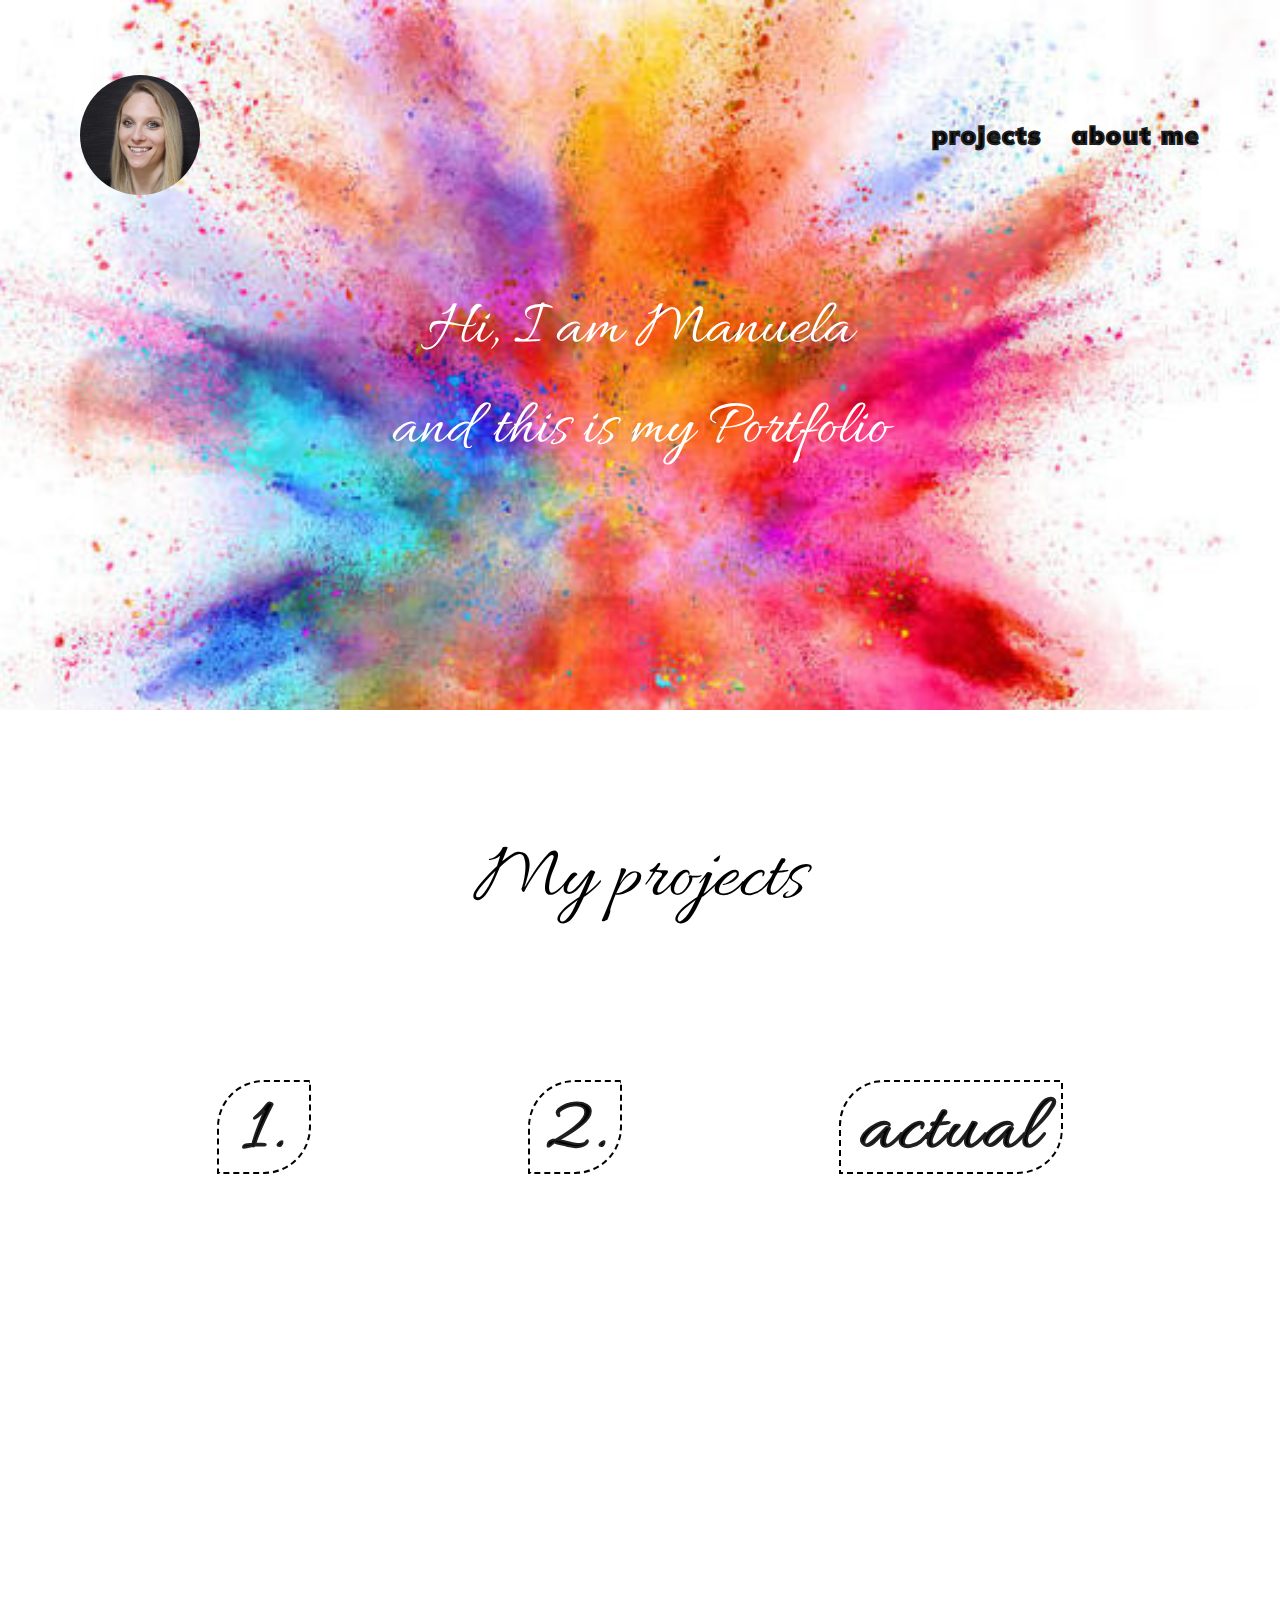
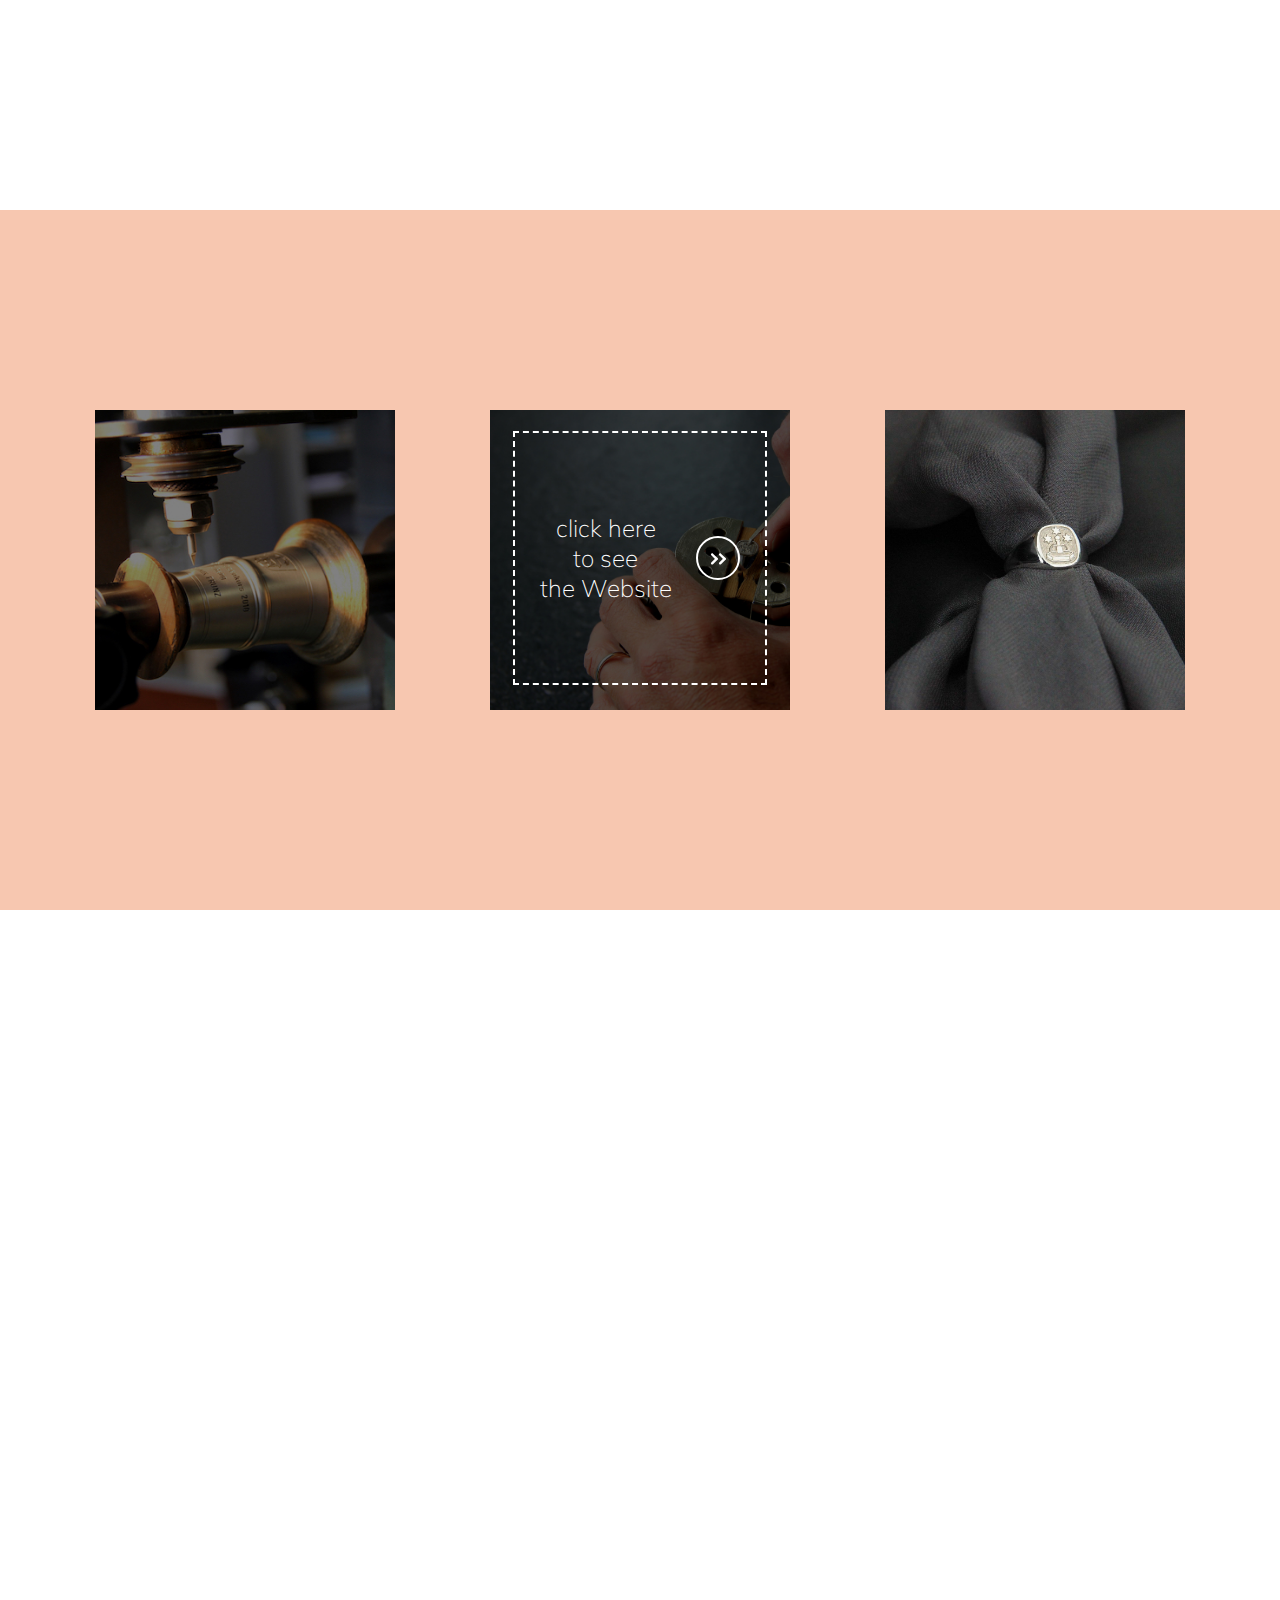
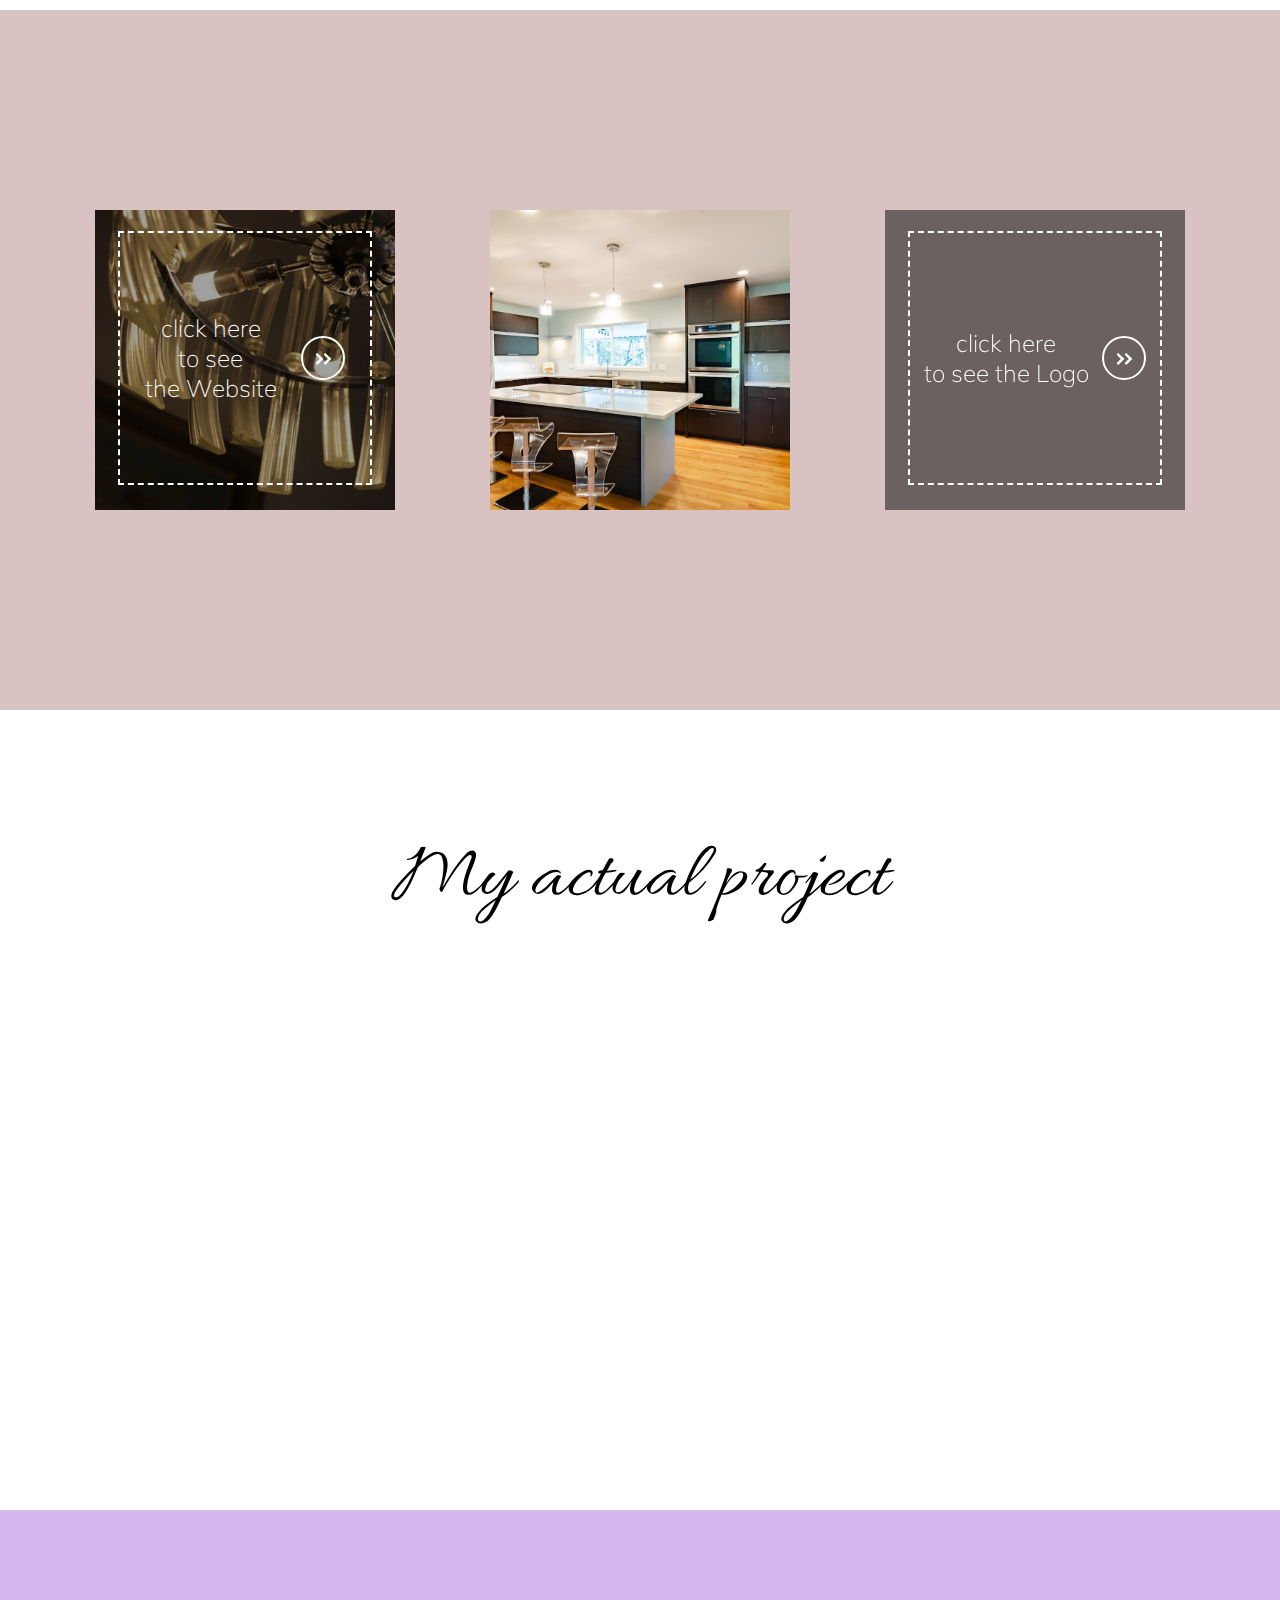
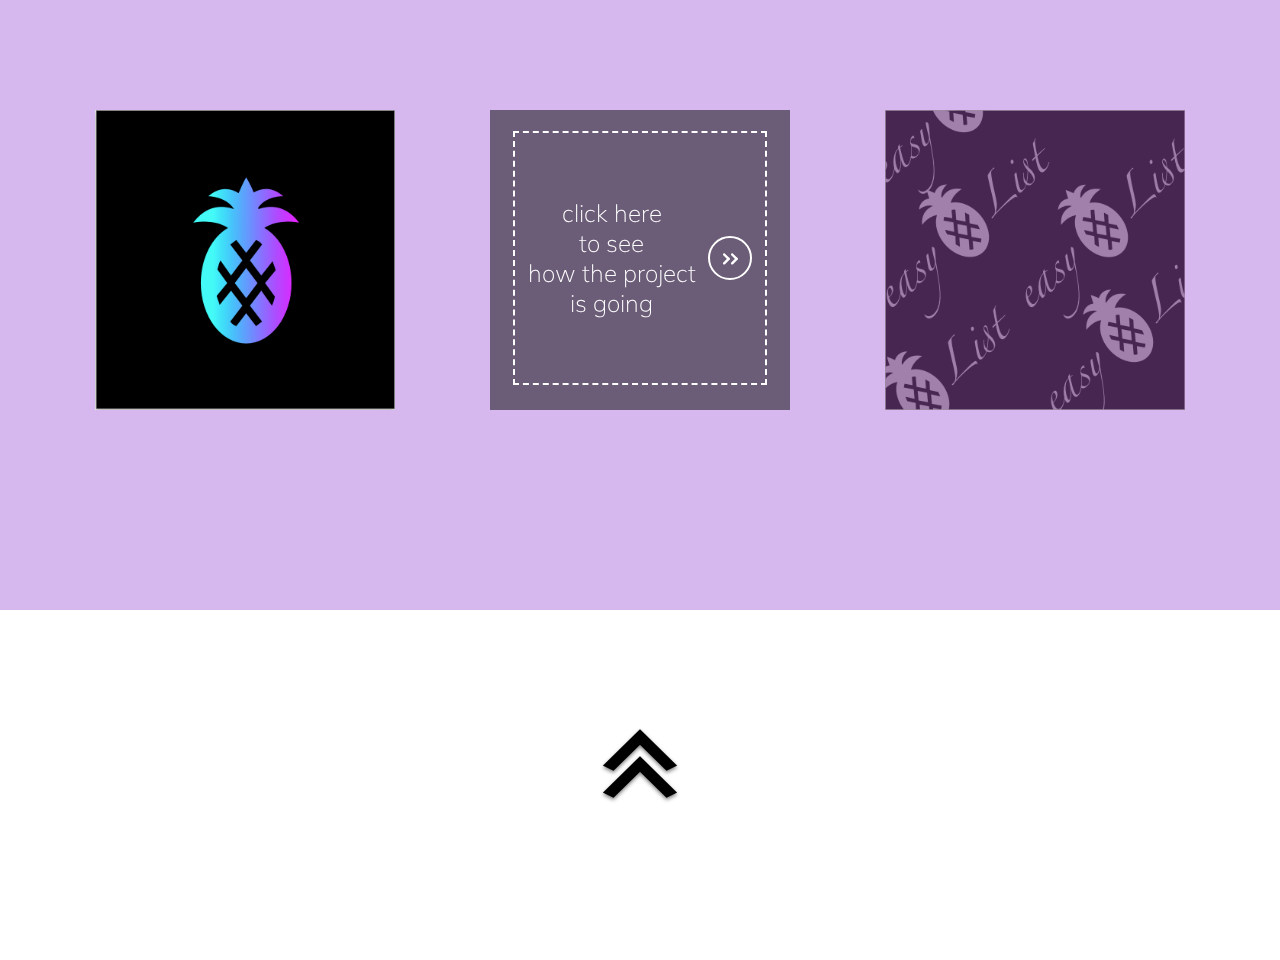
<file: index.html>
<!DOCTYPE html>
<html>
<head>
    <meta charset="utf-8" />
    <meta http-equiv="X-UA-Compatible" content="IE=edge">
    <title>Portfolio 2.0</title>
    <meta name="viewport" content="width=device-width, initial-scale=1">
    <link rel="stylesheet" type="text/css" media="screen" href="styles.css" />
    <link href="https://stackpath.bootstrapcdn.com/font-awesome/4.7.0/css/font-awesome.min.css" rel="stylesheet" integrity="sha384-wvfXpqpZZVQGK6TAh5PVlGOfQNHSoD2xbE+QkPxCAFlNEevoEH3Sl0sibVcOQVnN" crossorigin="anonymous">
    <link href="https://fonts.googleapis.com/css?family=Poiret+One&amp;subset=cyrillic,latin-ext" rel="stylesheet">
    <link href="https://fonts.googleapis.com/css?family=Muli:200,300,300i,400,700&amp;subset=latin-ext" rel="stylesheet">
    <link href="https://fonts.googleapis.com/css?family=Allura&display=swap" rel="stylesheet">
    <link href="https://code.jquery.com/jquery-3.2.1.min.js">
</head>

<body>
<header class="header">
    <div class="header-navigation">
        <div class="blueBox">
        </div>
        
        <nav class="header-navbar">
            <ul class="header-navbar-links" id="header-navbar-links">
                <li><a href="#projects">projects</a></li>
                <li><a href="about.html">about me</a></li>
            </ul>
        </nav>
    </div>
        <div class="myName">
            <div class="myNameTitle">
                <p>Hi, I am Manuela</p>
                <p>and this is my Portfolio</p>
            </div>
        </div>
</header>

<div class="white-area white-area-first">
    <div class="white-area-text" id="projects">
        <p>My projects</p>
       
    </div>
    <div class="link-to-project">
        <a href="#first-project">
            <div class="project-circle">
                <p>1.</p>
            </div>
        </a>
        <a href="#second-project">
            <div class="project-circle">
                <p>2.</p>
            </div>
        </a>
        <a href="#actual-project">
            <div class="project-circle-actual">
                <p>actual</p>
            </div>
        </a>
    </div>
</div>

<div class="image-between">
    <div class="image-between-title" id="first-project">
        <h1>Gravuren Brunner</h1>
        <p class="image-between-subtitle">Website created with HTML5, CSS3 and JavaScript</p>
    </div>
   
    
</div>

<div class= "parallax-section">
    <div class="bigSquare">
        <img src="img/Titelbilddunkel2.0.jpeg">
    </div>
    
    <div class="smallSquare smallSquare-one">
        <div class="whiteborder">
            <div class="text-in-whiteborder">
                <p>click here</p>
                <p> to see</p>
                <p> the Website</p>
            </div>
           
            <a href="https://gravurenbrunner.ch/">
                <div class="round">
                    <div id="cta">
                        <span class="arrow primera next "></span>
                        <span class="arrow segunda next "></span>
                    </div>
                </div>
            </a>
        </div>
    </div>


    <div class="bigSquare">
        <img src="img/Wappenring.jpeg">
    </div>
</div>

<div class="white-area-empty">

</div>

<div class="image-between image-between-two" id="second-project">
    <div class="image-between-title">
        <h1>Shine Light</h1>
        <p class="image-between-subtitle">Website created with HTML5 and CSS3</p>
        <p>later wordpress was integrated</p>
    </div>
</div>

<div class= "parallax-section parallaxsection-two">
    <div class="smallSquare smallSquare-two">
        <div class="whiteborder">
            <div class="text-in-whiteborder">
                <p>click here</p>
                <p> to see</p>
                <p> the Website</p>
            </div>
            <a href="https://shinelight.ch/">
                <div class="round">
                    <div id="cta">
                        <span class="arrow primera next "></span>
                        <span class="arrow segunda next "></span>
                    </div>
                </div>
            </a>
        </div>
    </div>

    <div class="bigSquare">
        <img src="img/Kuechenbeleuchtung.jpg">
    </div>

    <div class="smallSquare smallSquare-three">
        <div class="whiteborder">
            <div class="text-in-whiteborder">
                <p>click here</p>
                <p> to see the Logo</p>
            </div>
            <a href="img/Logo.pdf">
                <div class="round">
                    <div id="cta">
                        <span class="arrow primera next "></span>
                        <span class="arrow segunda next "></span>
                    </div>
                </div>
            </a>
        </div>
    </div>
</div>

<div class="white-area">
    <div class="white-area-text" id="projects">
        <p>My actual project</p>
    </div>
</div>

    
<div class="image-between image-between-three" id="actual-project">
    <div class="image-between-title">
        <h1>Shopping List</h1>
        <p class="image-between-subtitle">created with Angular</p>
    </div>
</div>
    
<div class= "parallax-section parallaxsection-three">
    <div class="bigSquare">
        <img src="img/easyList.png">
    </div>
    
    <div class="smallSquare smallSquare-three">
        <div class="whiteborder">
            <div class="text-in-whiteborder">
                <p>click here</p>
                <p>to see</p>
                <p>how the project</p>
                <p>is going</p>
            </div>
            
            <a href="https://shoppinglist-bb6ef.firebaseapp.com">
                <div class="round">
                    <div id="cta">
                        <span class="arrow primera next "></span>
                        <span class="arrow segunda next "></span>
                    </div>
                </div>
            </a>
        </div>
    </div>
    <div class="bigSquare">
        <img src="img/Artboardpurple2.png">
    </div>
</div>
<div class="white-area-empty">
    <a href="#">
        <img src="img/arrowsup.png" class="footer-arrow-up ">
    </a>
</div>
<script src="main.js"></script>
</body>
</html>
</file>
<file: styles.css>
html {
    scroll-behavior: smooth;
}

html body {
    font-family: 'Muli', sans-serif;
}



/**
* Header-Bereich
*/
.container {
    padding: 60px 80px 60px 80px;

}

.header {
    background-image: url("img/colorfulbackground.jpeg");
    background-repeat: no-repeat;
    padding: 60px 80px 0px 80px;
    background-attachment: fixed;
    background-size: cover;
    background-position: 50% 50%;
}

.header-navigation {
    display: flex;
    flex-wrap: wrap-reverse;
    justify-content: space-between;
    align-content: center;
    align-items: center;
    height: 150px;
    width: 100%;
    background-size: cover;
    background-color: transparent;
    
    
}

.blueBox {
    height: 120px;
    width: 120px;
    background-color: rgb(0, 0, 0);
    background-repeat: no-repeat;
    background-image: url("img/Bewerbungsfoto.jpg");
    background-size: 100%;
    border-radius: 50%;
    transition: all 1s ease-in;
}

.blueBox:hover {
    background-color: rgb(224, 23, 204);
    cursor: pointer;
    border-radius: 0%;
    transform: rotate(360deg);
}

.header-navbar-links {
    flex-shrink: 2;
    
}



.header-navbar-links a {
    color: rgb(0, 0, 0);
    text-decoration: none;
    font-size: 150%; 
    transition: all 1s; 
}

.header-navbar-links a:hover {
    text-decoration: none;
    color: rgb(17, 16, 16);
    cursor: pointer;
}

.header-navbar-links li {
    float: left;
    list-style-type: none;
    margin-left: 30px;

}

.myName {
    height: 500px;
}

.myNameTitle {
    padding-top: 60px;
}

.myNameTitle p{
    color: rgb(255, 255, 255);
    font-weight: lighter;
    font-family: 'Allura', cursive;
    font-size: 400%;
    text-align: center;
    margin: 20px;
}

@media (max-width:581px) {
    .header-navigation {
        height: 200px;
        flex-direction: column;
        flex-wrap: nowrap;
    }
}
@media (max-width:485px) {
    .header {
        padding: 40px 10px 0px 10px;
    }
}
@media (max-width:324px) {
    .header-navbar-links a {
        font-size: 120%; 
    }
    .myNameTitle p{
        font-size: 300%;
    }
}



/*my projects-section*/

.white-area {
    height: 400px;
}

.white-area-empty{
    height: 300px;
}

.white-area-first {
    height: 700px;
}

.white-area-text{
    padding-top: 120px;
}

.white-area p{
    color: rgb(0, 0, 0);
    font-weight: lighter;
    font-family: 'Allura', cursive;
    font-size: 500%;
    text-align: center;
    margin: 0px;
}

@media (max-width:336px) {
    .white-area p{
        font-size: 380%;
    }
    .white-area-empty {
        height: 200px;
    }
}


.image-between-title {
    padding-top: 120px;
    
}

@media (max-width:713px) {
    .image-between-title {
        padding-top: 80px;
    }
}

.link-to-project {
    padding-top: 150px;
    display: flex;
    flex-direction: row;
    flex-wrap: nowrap;
    justify-content: space-evenly;
    font-family: 'Allura', cursive;
    margin: 0 auto 0 auto;
}

.link-to-project a {
    text-decoration: none;
    font-weight: 200;
}

@media (max-width:474px) {
    .link-to-project {
        padding-top: 70px;
        flex-direction: column;
        justify-content: space-evenly;
        align-items: center;
        align-content: center;
        height: 350px;
    }
}



.project-circle {
    max-height: 90px;
    width: 90px;
    border: dashed 2px black;
    border-radius: 50% 0;
    position: relative;
    top: 0;
    transition: top ease-in-out 0.3s;
}



.project-circle-actual {
    max-height: 90px;
    width: 220px;
    border: dashed 2px black;
    border-radius: 45px 0;
    position: relative;
    top: 0;
    transition: top ease-in-out 0.3s;
}

.project-circle:hover,
.project-circle-actual:hover {
    top: -15px;
    cursor: pointer;
    background-color: rgb(224, 228, 251);
  }


.image-between-title h1 {
    color: rgb(255, 255, 255);
    font-weight: lighter;
    font-family: 'Allura', cursive;
    font-size: 700%;
    text-align: center;
    margin: 0px;
}

@media (max-width:845px) {
    .image-between-title h1 {
        font-size: 550%;
    }
}

@media (max-width:586px) {
    .image-between-title h1 {
        font-size: 350%;
    }
}

.image-between-title p {
    color: rgb(255, 255, 255);
    font-weight: lighter;
    font-size: 200%;
    text-align: center;
    margin: 0px;
}

.image-between-subtitle {
    color: white;
    padding-top: 70px;
    font-weight: lighter;
    font-size: 200%;
    text-align: center;
    margin: 0px;
}

@media (max-width:1039px) {
    .image-between-title p,
    .image-between-subtitle {
        font-size: 150%;
    }
}

@media (max-width:341px) {
    .image-between-title p,
    .image-between-subtitle {
        font-size: 100%;
       
    }
}




.image-between {
    background-image: url("./img/Handgravur.jpeg");
    background-attachment: fixed;
    background-size: cover;
    background-position: 50% 50%;
    height: 400px;
    filter: grayscale(100%);
    background-repeat: no-repeat;
   
}

.image-between-two {
    background-image: url("./img/Kuechenbeleuchtung.jpg");
}

.image-between-three {
    background-image: url("./img/grocery1.jpg");
}

.parallax-section{
	height: 700px;
  	background-color:rgb(247,199,176);
    display: flex;
    flex-direction: row;
    flex-wrap: nowrap;
    justify-content: space-evenly;
    align-items: center;
}

@media (max-width:625px) {
    .parallax-section {
        height:700px;
        flex-direction: column;
    }
    
}

.parallaxsection-two {
    background-color: rgba(186, 147, 147, 0.559);
}

.parallaxsection-three {
    background-color: rgba(181, 129, 225, 0.559);
}

.bigSquare {
    height: 300px;
    width: 300px;
    background-color: rgb(166,150,146, 0.7);
}
.bigSquare img{
    width: 100%;
    height: 100%;
    object-fit:cover; 
}



.smallSquare {
    height: 300px;
    width: 300px;
    background-color: rgb(0, 0, 0, 0.5);
    background-size: cover;
    background-position: 50% auto;
}

.smallSquare-one {
    background-image: url("./img/Handgravurdunkel.jpeg");
}

.smallSquare-two {
    background-image: url("./img/Kronleuchterdunkel.jpg.png");
}

.smallSquare-three {
    background-color: rgb(0, 0, 0, 0.5);
    filter: grayscale(100%);
}



.whiteborder {
    display: flex;
    flex: row;
    flex-wrap: nowrap;
    justify-content: space-evenly;
    align-items: center;
    height: 250px;
    width: 250px;
    border: 2px dashed white;
    margin: 21px auto 0 auto;
   
}

.text-in-whiteborder p{
    color: white;
    text-align: center;
    margin: 0px;
    font-size: 150%;
} 

@media (max-width:945px) {
    .bigSquare,
    .smallSquare {
        height: 200px;
        width: 200px;
    }

    .whiteborder {
        height: 170px;
        width: 170px;
        margin: 14px auto 0 auto;
    }
    .text-in-whiteborder p{
        font-size: 100%;
    }
}





/* roundarrow-btn */

.round {
    border: 2px solid #fff;
    width: 40px;
    height: 40px;
    border-radius: 100%;
    
}

#cta{
    width:100%; cursor: pointer; position: absolute;
}

#cta .arrow{
    left: 30%;
}
.arrow {
    position: absolute; 
    bottom: 0;  
    margin-left:0px; 
    width: 12px; 
    height: 12px; 
    background-size: c
    contain; top:15px;
}

.segunda{
    margin-left: 8px;
}
.next {
	background-image: url([data-uri]);
}

@keyframes bounceAlpha {
  0% {opacity: 1; transform: translateX(0px) scale(1);}
  25%{opacity: 0; transform:translateX(10px) scale(0.9);}
  26%{opacity: 0; transform:translateX(-10px) scale(0.9);}
  55% {opacity: 1; transform: translateX(0px) scale(1);}
}

.bounceAlpha {
    animation-name: bounceAlpha;
    animation-duration:1.4s;
    animation-iteration-count:infinite;
    animation-timing-function:linear;
}

.arrow.primera.bounceAlpha {
    animation-name: bounceAlpha;
    animation-duration:1.4s;
    animation-delay:0.2s;
    animation-iteration-count:infinite;
    animation-timing-function:linear;
}

.round:hover .arrow{
    animation-name: bounceAlpha;
    animation-duration:1.4s;
    animation-iteration-count:infinite;
    animation-timing-function:linear;
}
.round:hover .arrow.primera{
    animation-name: bounceAlpha;
    animation-duration:1.4s;
    animation-delay:0.2s;
    animation-iteration-count:infinite;
    animation-timing-function:linear;
}



/* about me / Hobbys */

*,*:before,*:after {box-sizing:inherit;margin:0; padding:0; border:0 none; position: relative;}


@media screen and (min-width: 300px) {
	body > article {
		display: flex;
		flex-wrap: wrap;
	}

figure {
    background: #eee;
    width: calc( 50% + 1px);
    height: 100vh;
    margin: 0 auto 10vh 0;
    position: sticky;
    top: 0;
    overflow: hidden;
    box-shadow: 4px -4px 8px rgba(0,0,0,.4);
    
}
    .aboutMeIMG {
        max-height: 100%;
        background-position: 0% 100%;
    }
figure::after {
    content: '';
    position: absolute;
    top: 3vmin;
    right: 5vmin;
    bottom: 3vmin;
    left: 40%;
    border: 2px dashed #fff;
    outline: 1px solid #fff;
    outline-offset: -3vmin;
    backdrop-filter: grayscale(1);
    pointer-events: none;
        }
figure:nth-of-type(2n)::after {
   
    left: 5vmin;
    top: 30vmin;
    right: 3vmin;
    bottom: 10vmin;
    right: 20%;
    
}
figure:nth-of-type(4n)::after {
   
    left: 5vmin;
    top: 15vmin;
    right: 3vmin;
    bottom: 35vmin;
    left: 20%;
    
}
section {
    background: #e5e5e5;
    width: calc(50% + 1px);
    height: 100vh;
    margin: 0 0 10vh 49%;
    position: sticky;
    top: 0;
    overflow: hidden;
    padding: 5vmin;
    box-shadow: -4px -4px 8px rgba(0,0,0,.4);
        }
figure:nth-of-type(1),{  
    margin: 0 0 10vh 0;
    width: 50%;
        }
section:nth-of-type(1),
section:nth-of-type(3) {
    margin: 0 0 10vh 50%;
    width: 50%;
    box-shadow: -4px -4px 8px rgba(0,0,0,.4);
}
figure:nth-of-type(2n) {
    margin: 0 0 10vh 50%;
    width: 50%;
    box-shadow: -4px -4px 8px rgba(0,0,0,.4);
        }
section:nth-of-type(2n) {
    margin: 0 50% 10vh 0;
    width: 50%;
    box-shadow: 4px -4px 8px rgba(0,0,0,.4);
    }
figure:last-of-type,
section:last-of-type {
    margin-bottom: 0;
}
 section::before {
    background: inherit;
    z-index: 1;
    content: '';
    position: absolute;
    top: 50%;
    left:0;
    width: 7vmin;
    height: 7vmin;
    transform: translate(calc(-50% + 1px), -50%) rotate(-45deg);
    clip-path: polygon(-15% -15%, 110% 0%, 0% 110%);
    box-shadow: -4px -2px 8px rgba(0,0,0,.4);
    border-radius: 1.5vmin 0 0 0;
}
section:nth-of-type(2n)::before {
    left:auto;
    right: 0;
    transform: translate(calc(50% - 1px), -50%) rotate(-45deg) scale(-1);
}
section::after {
    content: '';
    position: absolute;
    top: 5vmin;
    right: 45%;
    bottom: 5vmin;
    left: 5vmin;
    border: 2px dashed #fff;
    outline: 1px solid #fff;
    outline-offset: -5vmin;
    backdrop-filter: invert(1);
    pointer-events: none;
}
section:nth-of-type(2n):after {
    right: 5vmin;
    left: 45%;
}
figure img {
    min-width: 100%;
    min-height: 100%;
    object-fit: cover;
    object-position: center;
}
section > div {
    display: flex;
    flex-direction: column;
    align-items: center;
    height: 100%;
    padding: 1rem;
}
h1,
h2 {
    margin: 15% 0 auto;
    font-size: calc(5vmin + 3vmax);
    text-align: center;
    font-weight: 700;
    line-height: 1;
    word-spacing: .5rem;
}
p {
    text-align: right;
    font-weight: 200;
    font-size: calc(1.5vmin + 1.75vmax);
    margin-bottom: 15%;
}
a {
    color: transparent;
    -webkit-text-stroke: 2px #212121;
    text-decoration: none;
    font-weight: 900;
    letter-spacing: 2px;
}

a:hover, a:focus {	
    -webkit-text-stroke: 1px #999;
}

/* footer */

.footer-arrow-up {
    display: block;
    margin: 50px auto ;
   
}

@media (max-width:485px) {
    .footer-arrow-up {
        max-height: 150px;
    }
}

/* aubout me */

.arrow-down {
   padding-top: 80px;
   display: block;
    margin: 0 auto ;
}
</file>
